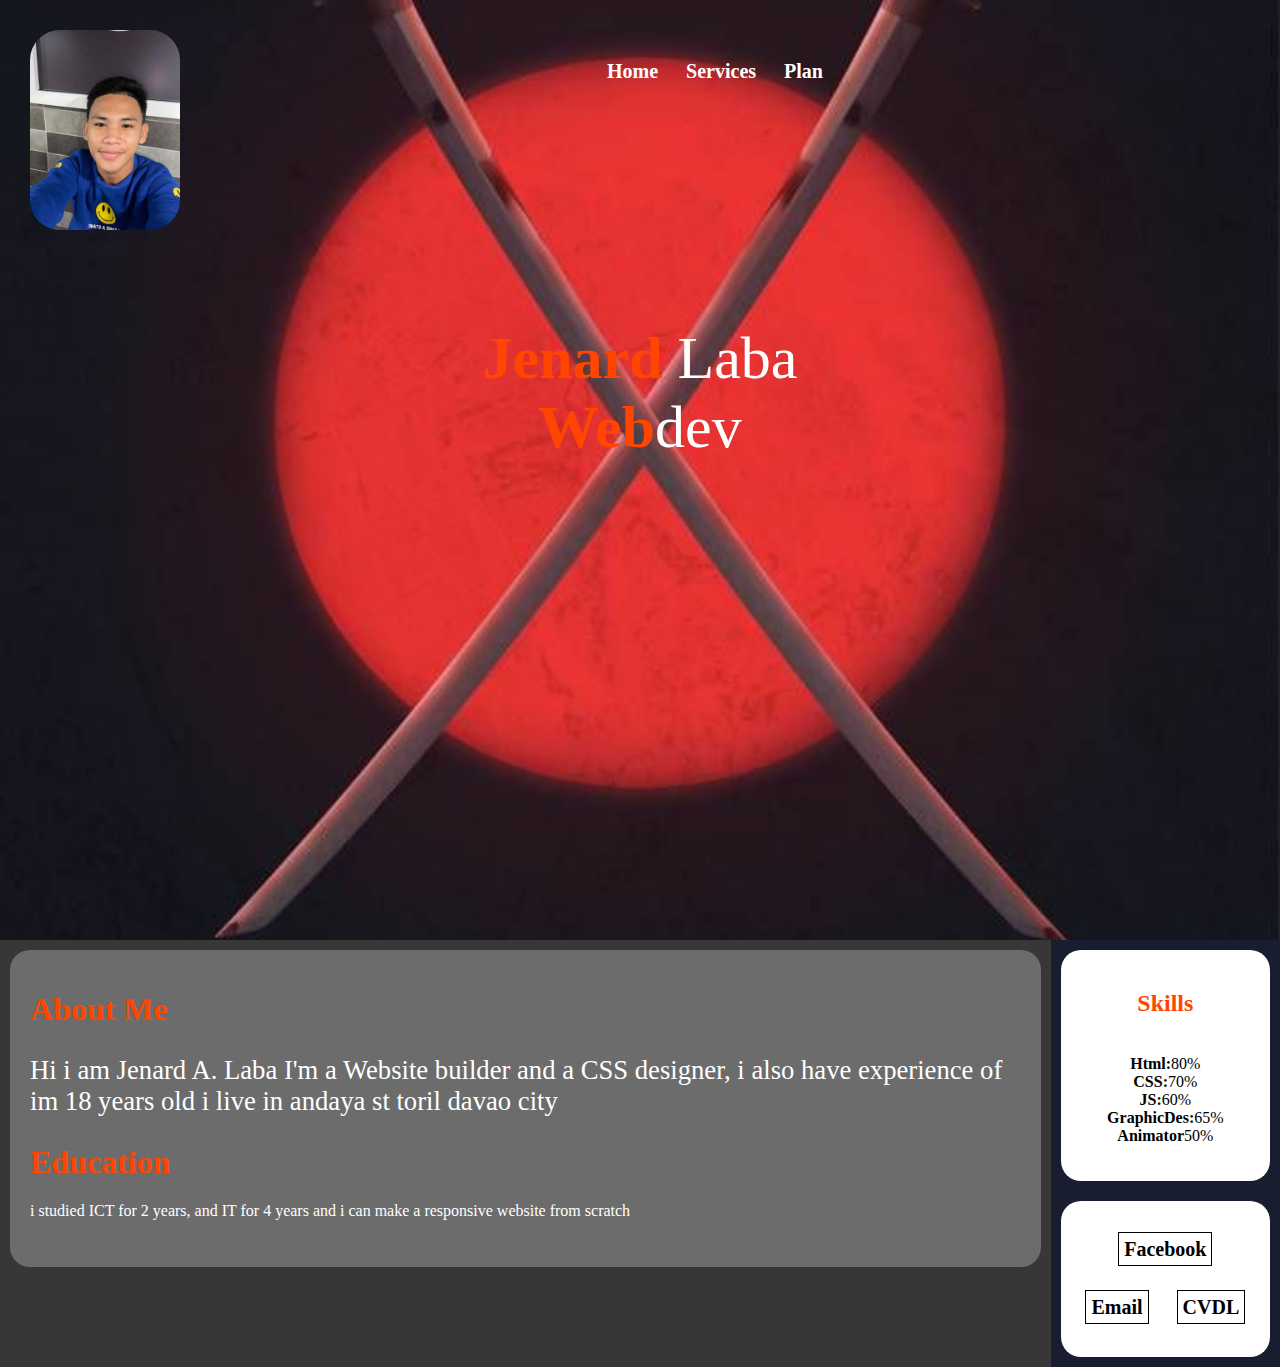
<file: index.html>
<!DOCTYPE html>
<html lang="en">
<head>
   <meta charset="UTF-8">
   <meta name="viewport" content="width=device-width, initial-scale=1.0"/>
   <title>Jenard Laba</title>
   <link rel="stylesheet" href="styles.css">
</head>
<body>
   <header>
   <div class="wrapper">
      <div class="box1">
         <img src="imgs/pfp.jpeg" class="pfp"></img>
      </div>
      <div class="nav">
         <nav>
            <li><a href="index.html">Home</a></li>
            <li><a href="service.html">Services</a></li>
            <li><a href="plan.html">Plan</a></li>
         </nav>
      </div>
   </div>
   <div class="box1">
      <div class="name">
         <p>
            <strong>Jenard</strong> Laba
            <br><strong>Web</strong>dev
         </p>
      </div>
   </div>
   </header>
<div class="wrapper2">
<!-- about me -->
<div class="ign">
   <main>
      <h1><strong>About Me</strong></h1>
      <p>
         Hi i am Jenard A. Laba 
         I'm a Website builder and 
         a CSS designer, i also have experience of
         im 18 years old i live in andaya st toril davao city
         
         <br>
         <h1><strong>Education</strong></h1>
         i studied ICT for 2 years, and IT for 4 years
         and i can make a responsive website from scratch
      
      </p>
   </main>
</div>
<!-- contacts -->
<div class="ignore">
   <div class="Skills">
      <h2><strong>Skills</strong></h2>
      <p>
         <br>
         <b>Html:</b>80%
         <br>
         <b>CSS:</b>70%
         <br>
         <b>JS:</b>60%
         <br>
         <b>GraphicDes:</b>65%
         <br>
         <b>Animator</b>50%
      </p>
   </div>
   <div class="Contact">
      <li><a href="https://www.facebook.com/profile.php?id=100071682248480">Facebook</a></li>
      <li><a href="mailto: rosJenard2005@gmail.com?body=Hello, Jenard! 'Your message'">Email</a></li>
      <li><a href="Laba-Port.pdf" download>CVDL</a></li>
   </div>
</div>
</div>
</body>
</html>
</file>
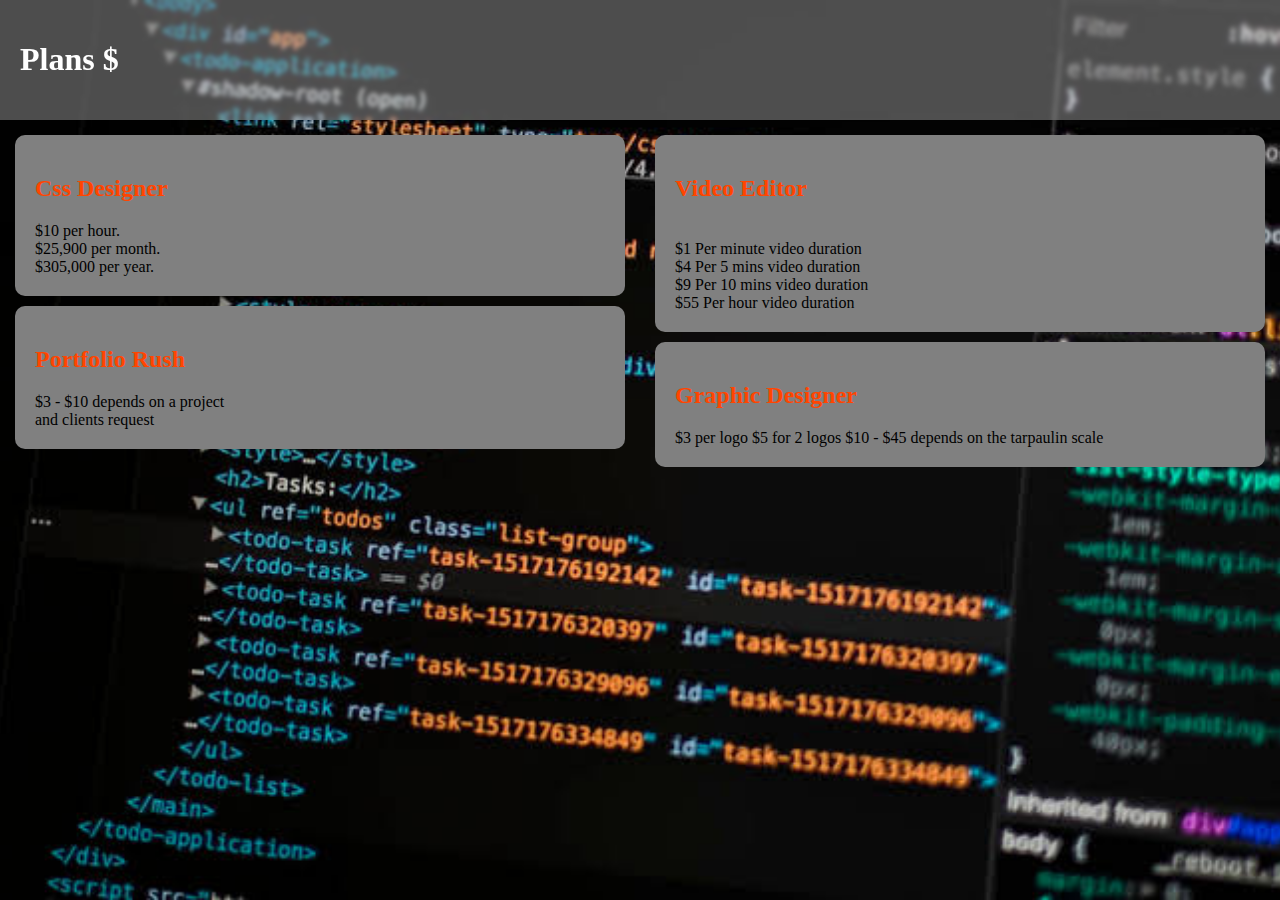
<file: plan.html>
<!DOCTYPE html>
<html lang="en">
<head>
   <meta charset="UTF-8">
   <meta name="viewport" content="width=device-width, initial-scale=1.0"/>
   <title>Laba services</title>
   <link rel="stylesheet" href="plans.css">
</head>
<body>
   <header>
      <h1>
         <strong></strong> Plans    $
      </h1>
   </header>
   <main>
      <div class="cont1">
         <div class="plan1">
            <h2><strong>Css Designer</strong></h2>
            $10 per hour.
            <br>
            $25,900 per month.
            <br>
            $305,000 per year.
         </div>
         <div class="plan2">
            <h2><strong>Portfolio Rush</strong></h2>
            $3 - $10 depends on a project
            <br> and clients request
         </div>
      </div>
      <div class="cont2">
         <div class="plan3">
            <h2><strong>Video Editor</strong></h2>
            <br>
            $1 Per minute video duration
            <br>
            $4 Per 5 mins video duration
            <br>
            $9 Per 10 mins video duration
            <br>
            $55 Per hour video duration
         </div>
         <div class="plan4">
            <h2><strong>Graphic Designer</strong></h2>
            $3 per logo
            $5 for 2 logos
            $10 - $45 depends on the tarpaulin scale
         </div>
      </div>
   </main>
</body>
</html>
</file>
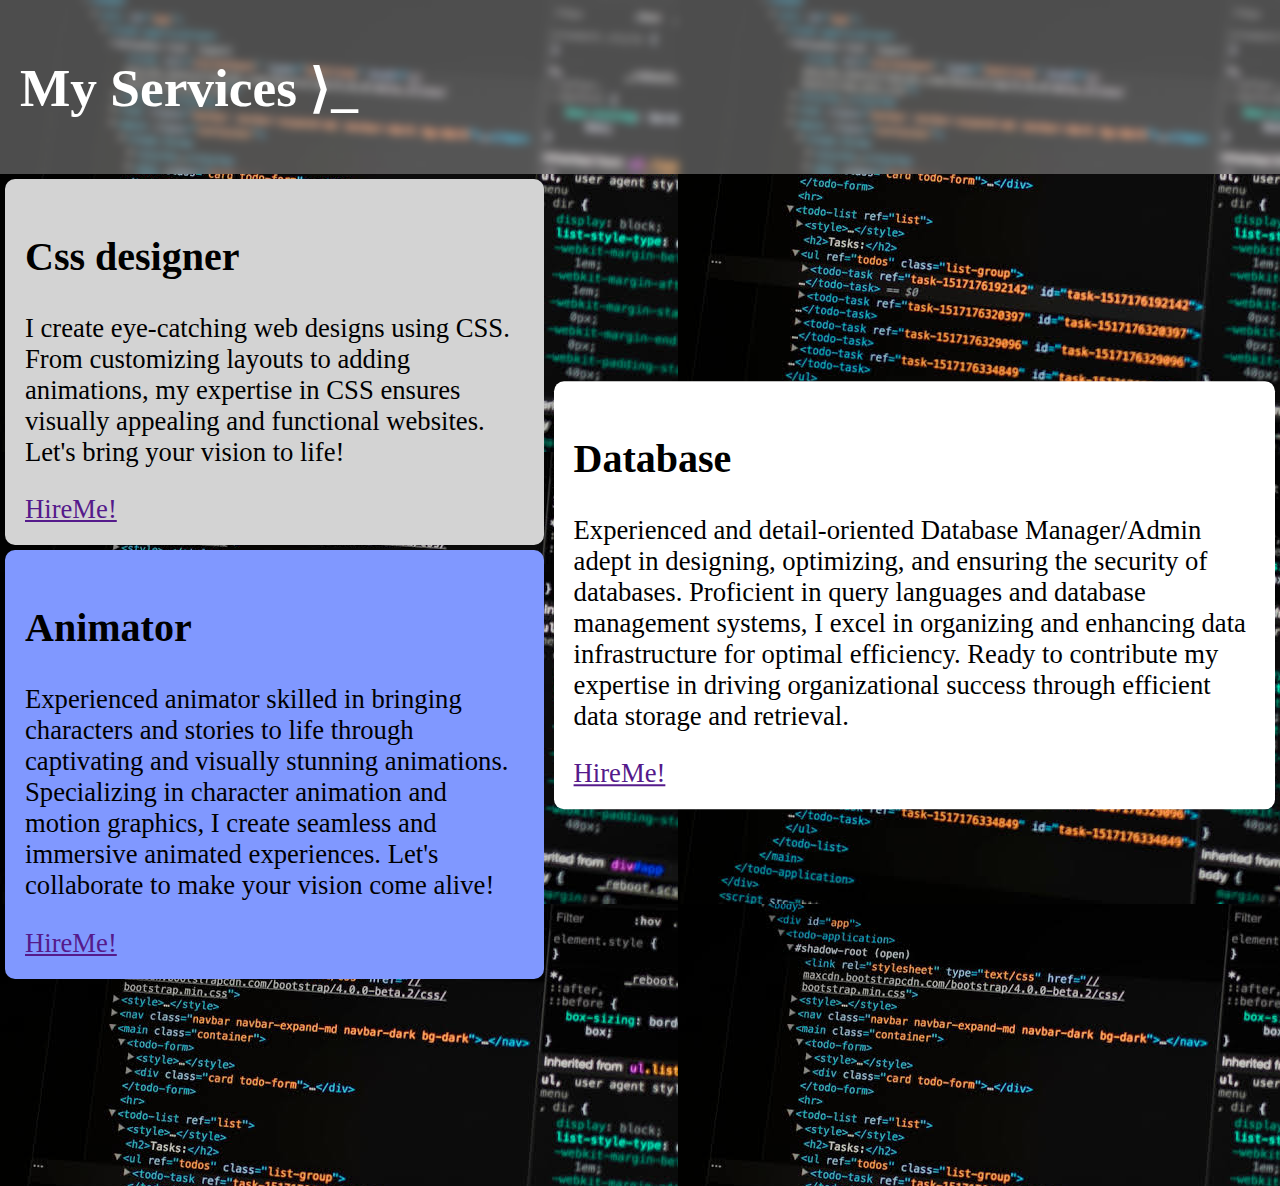
<file: service.html>
<!DOCTYPE html>
<html lang="en">
<head>
   <meta charset="UTF-8">
   <meta name="viewport" content="width=device-width, initial-scale=1.0"/>
   <title>Laba services</title>
   <link rel="stylesheet" href="styles01.css">
</head>
<body>
   <header>
      <h1>
         <strong>My</strong> Services    ⟩_
      </h1>
   </header>
   <main>
      <div class="panel1">
         <div class="serv1">
            <h2>Css designer</h2>
            <p>
               I create eye-catching web designs using CSS. From customizing layouts to adding animations, my expertise in CSS ensures visually appealing and functional websites. Let's bring your vision to life!
            </p>
            <a href="">HireMe!</a>
         </div>
         <div class="serv2">
            <h2>Animator</h2>
            <p>
               Experienced animator skilled in bringing characters and stories to life through captivating and visually stunning animations. Specializing in character animation and motion graphics, I create seamless and immersive animated experiences. Let's collaborate to make your vision come alive!
            </p>
            <a href="">HireMe!</a>
         </div>
      </div>
      <div class="panel2">
         <div class="serv3">
            <h2>Database</h2>
            <p> Experienced and detail-oriented Database Manager/Admin adept in designing, optimizing, and ensuring the security of databases. Proficient in query languages and database management systems, I excel in organizing and enhancing data infrastructure for optimal efficiency. Ready to contribute my expertise in driving organizational success through efficient data storage and retrieval.
            </p>
            <a href="">HireMe!</a>
         </div>
      </div>
   </main>
</body>
</html>
</file>
<file: styles.css>
body {
   margin: 0px;
   background: #181d30;
}

nav li  {
   display: flex;
   display: inline;
}

.nav {
   padding: 20px;
   margin: 5px auto;
   flex-wrap: wrap;
   word-spacing: 1.5em;
   text-align: center;
   line-height: 2em;
}

header {
   background: url('imgs/header.png');
   padding: 20px;
   height: 100vh;
   background-position: center;
   background-size: cover;
   color: white;
}

.pfp {
   border-radius: 30px;
   width: 150px;
}

nav li a {
   color: white;
   text-decoration: none;
   font-weight: bold;
   font-size: 15pt;
}

.wrapper {
   padding: 10px;
   display: flex;
}

.name {
   font-size: 30pt;
}

strong {
   color: orangered;
}

.ign {
   background: #373737;
}

@media(min-width: 768px){
   .name {
      text-align: center;
      padding: 20px;
      font-size: 45pt;
   }
   
   main {
      vertical-align: middle;
   }
   
   strong {
      color: orangered;
   }
   
   .wrapper2 {
      display: flex;
   }  
   
   .Contact {
      line-height: 3.5em;
      text-align: center;
      vertical-align: middle;
   }
   
   main p {
      font-size: 20pt;
   } 
   
   .ignore {
      display: flex;
      flex-flow: column;
   }
   
   .ign {
      vertical-align: middle;
   }
}

main {
   margin: 10px;
   background-color: #6c6c6c;
   color: white;
   padding: 20px;
   border-radius: 20px;
}

.Contact {
   border-radius: 20px;
   margin: 10px;
   padding: 20px;
   text-align: center;
   background: white;
   color: black;
   word-spacing: 1.5em;
}

.Contact li a {
   padding: 5px;
   border: 1px solid black;
   text-decoration: none;
   font-size: 15pt;
   color: black;
   font-weight: bold;
   transition: 0.3s ease;
}

.Contact li a:hover {
   background: black;
   color: white;
}

.Contact li {
   display: inline;
}

.Skills {
   border-radius: 20px;
   margin: 10px;
   padding: 20px;
   text-align: center;
   background: white;
   color: black;
   word-spacing: 1.5em;
}
</file>
<file: plans.css>
body {
   margin: 0px;
   color: black;
   background: black;
}

header {
   padding: 20px;
   background: black;
   color: white;
}

.plan1 {
   background: gray;
   padding: 20px;
   margin: 10px;
   border-radius: 10px;
}

.plan2 {
   background: gray;
   padding: 20px;
   margin: 10px;
   border-radius: 10px;
}

.plan3 {
   background: gray;
   padding: 20px;
   margin: 10px;
   border-radius: 10px;
}

.plan4 {
   background: gray;
   padding: 20px;
   margin: 10px;
   border-radius: 10px;
}

strong {
   color:  orangered;
}

@media(min-width: 768px){
   main {
      display: flex;
      flex-flow: row;
   }
   
   .cont1 {
      padding: 5px;
   }
   
   .cont2 {
      padding: 5px;
   }
   
   .cont1, .cont2 {
      flex: 1;
   }
   
   body {
   background: url('imgs/bt.jpeg');
   background-attachment: fixed;
   background-size: cover;
   background-position: center;
   }

   header {
      background: rgba(255,255,255,0.3);
      backdrop-filter: blur(2px);
   }
}
</file>
<file: styles01.css>
body {
   color: black;
   margin: 0px;
   background: black;
}

.wrap {
   padding: 20px;
}

.serv1 {
   background: lightgray;
   padding: 20px;
   margin: 5px;
   border-radius: 10px;
}

.serv2 {
   background: #8098ff;
   padding: 20px;
   margin: 5px;
   border-radius: 10px;
}

.serv3 {
   padding: 20px;
   margin: 5px;
   color: black;
   background: white;
   border-radius: 10px;
}

.serv3 a
.serv2 a
.serv1 a {
   color: yellow;
}

header {
   padding: 20px;
   background: black;
   color: white;
}

@media(min-width: 600px){
   main {
      display: flex;
      flex-flow: row;
   }
   
   .panel2 {
      vertical-align: middle;
      transform: translateY(25%);
   }
   
   body {
      background: url('imgs/bt.jpeg');
   }
   
   header {
      background: rgba(255,255,255,0.3);
      backdrop-filter: blur(5px);
   }
}

@media(min-width: 600px){
   main {
      display: flex;
      flex-flow: row;
   }
   
   .panel2 {
      vertical-align: middle;
      transform: translateY(25%);
   }
   
   body {
      background: url('imgs/bt.jpeg');
      font-size: 20pt;
   }
   
   header {
      background: rgba(255,255,255,0.3);
      backdrop-filter: blur(5px);
   }
}
</file>
